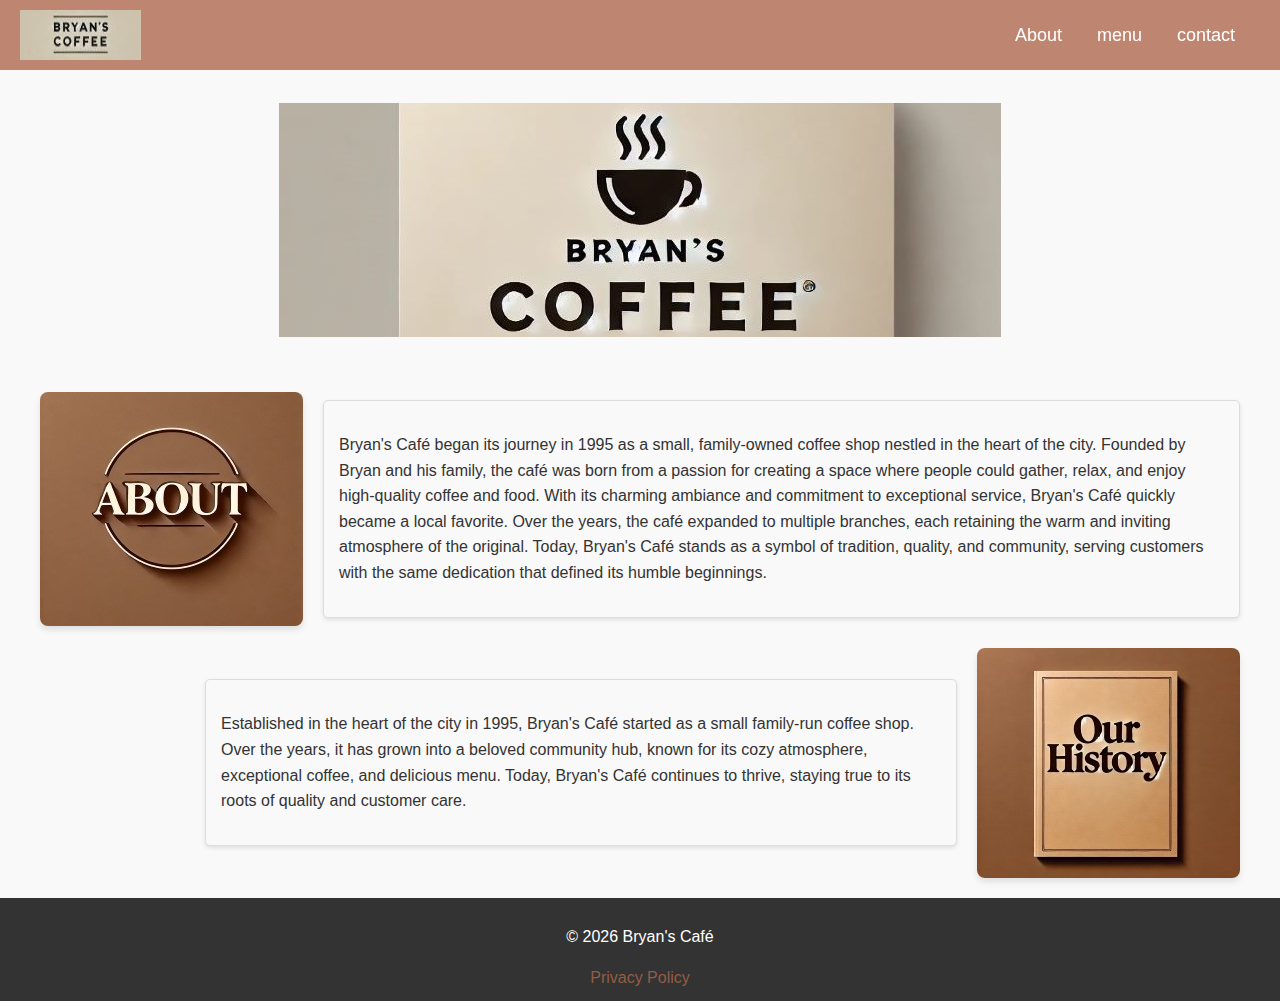
<file: index.html>
<!-- Project: bryanCoffee -->
<!DOCTYPE html>
<html lang="en">
<head>
    <meta charset="UTF-8">
    <meta name="viewport" content="width=device-width, initial-scale=1.0">
    <title>Bryan's Coffe</title>
    <link rel="stylesheet" href="styles.css">
    <script src="script.js" defer></script>
</head>
<body>
    <!-- Navigation -->
    <header>
        <div class="logo">
            <img src="logo.jpg" alt="Bryan's Café Logo" width="121" height="43">
        </div>
        <nav>
            <ul>
                <li><a href="index.html">About</a></li>
                <li><a href="menu.html">menu</a></li>
                <li><a href="contact.html">contact</a></li>
            </ul>
        </nav>
    </header>
  
    <!-- Banner Section -->
    <div class="banner">
        <img src="banner.jpg" alt="Bryan's Café Banner" width="722" height="234">
    </div>
   <!-- Main Section -->
    <main>
        <!-- About Section -->
        <section class="about">
            <img src="about.jpg" alt="About Image" width="263" height="234">
            <div class="text-box">
                <p>
                    Bryan's Café began its journey in 1995 as a small, family-owned coffee shop nestled in the heart of the city.
                    Founded by Bryan and his family, the café was born from a passion for creating a space where people could
                    gather, relax, and enjoy high-quality coffee and food. With its charming ambiance and commitment to
                    exceptional service, Bryan's Café quickly became a local favorite. Over the years, the café expanded to
                    multiple branches, each retaining the warm and inviting atmosphere of the original. Today, Bryan's Café
                    stands as a symbol of tradition, quality, and community, serving customers with the same dedication that
                    defined its humble beginnings.
                </p>
            </div>
        </section>

        <!-- History Section -->
        <section class="history">
            <img src="our history.jpg" alt="History Image" width="263" height="230">
            <div class="text-box">
                <p>
                    Established in the heart of the city in 1995, Bryan's Café started as a small family-run coffee shop. Over
                    the years, it has grown into a beloved community hub, known for its cozy atmosphere, exceptional coffee,
                    and delicious menu. Today, Bryan's Café continues to thrive, staying true to its roots of quality and
                    customer care.
                </p>
            </div>
        </section>
    </main>

    <!-- Footer -->
    <footer>
        <p>&copy; <span id="year"></span> Bryan's Café</p>
        <a href="privacy.html" target="_blank">Privacy Policy</a>
    </footer>
</body>
</html>
</file>
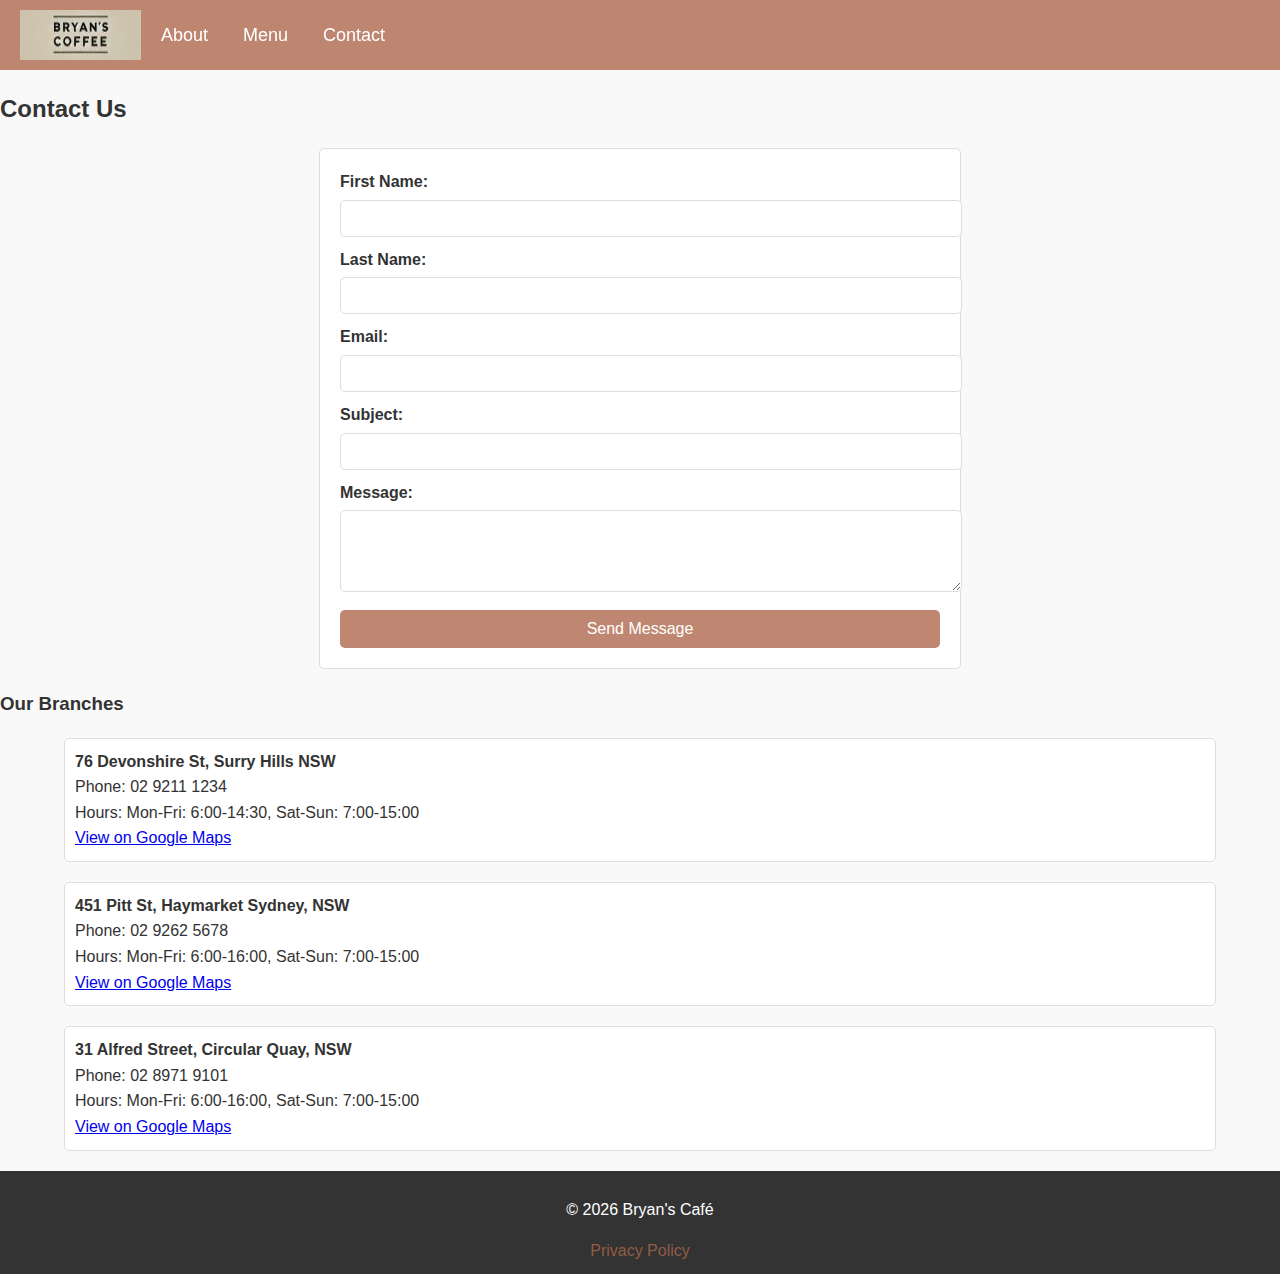
<file: contact.html>
<!-- Contact Page for Bryan's Café -->
<!DOCTYPE html>
<html lang="en">
<head>
    <meta charset="UTF-8">
    <meta name="viewport" content="width=device-width, initial-scale=1.0">
    <title>Contact</title>
    <link rel="stylesheet" href="styles.css">
    <script src="script.js" defer></script>
</head>
<body>
    <!-- Navigation -->
    <header>
        <nav>
            <div class="logo">
                <img src="logo.jpg" alt="Bryan's Café Logo" width="121" height="43">
            </div>
            <ul>
                <li><a href="index.html">About</a></li>
                <li><a href="menu.html">Menu</a></li>
                <li><a href="contact.html">Contact</a></li>
            </ul>
        </nav>
    </header>

    <!-- Main Section -->
    <main id="contact">
        <h2>Contact Us</h2>

        <!-- Inquiry Form -->
        <form action="#" method="post">
            <label for="first-name">First Name:</label>
            <input type="text" id="first-name" name="first-name" required>

            <label for="last-name">Last Name:</label>
            <input type="text" id="last-name" name="last-name" required>

            <label for="email">Email:</label>
            <input type="email" id="email" name="email" required>

            <label for="subject">Subject:</label>
            <input type="text" id="subject" name="subject" required>

            <label for="message">Message:</label>
            <textarea id="message" name="message" rows="4" required></textarea>

            <button type="submit">Send Message</button>
        </form>

        <!-- Branch Information -->
        <section class="branches">
    <h3>Our Branches</h3>
    <ul>
        <li>
            <strong>76 Devonshire St, Surry Hills NSW</strong><br>
            Phone: 02 9211 1234<br>
            Hours: Mon-Fri: 6:00-14:30, Sat-Sun: 7:00-15:00<br>
            <a href="https://www.google.com/maps?q=76+Devonshire+St,+Surry+Hills+NSW" target="_blank">View on Google Maps</a>
        </li>
        <li>
            <strong>451 Pitt St, Haymarket Sydney, NSW</strong><br>
            Phone: 02 9262 5678<br>
            Hours: Mon-Fri: 6:00-16:00, Sat-Sun: 7:00-15:00<br>
            <a href="https://www.google.com/maps?q=451+Pitt+St,+Haymarket+Sydney,+NSW" target="_blank">View on Google Maps</a>
        </li>
        <li>
            <strong>31 Alfred Street, Circular Quay, NSW</strong><br>
            Phone: 02 8971 9101<br>
            Hours: Mon-Fri: 6:00-16:00, Sat-Sun: 7:00-15:00<br>
            <a href="https://www.google.com/maps?q=31+Alfred+Street,+Circular+Quay,+NSW" target="_blank">View on Google Maps</a>
        </li>
    </ul>
</section>

    </main>

    <!-- Footer -->
    <footer>
        <p>&copy; <span id="year"></span> Bryan's Café</p>
        <a href="privacy.html" target="_blank">Privacy Policy</a>
    </footer>
</body>
</html>
</file>
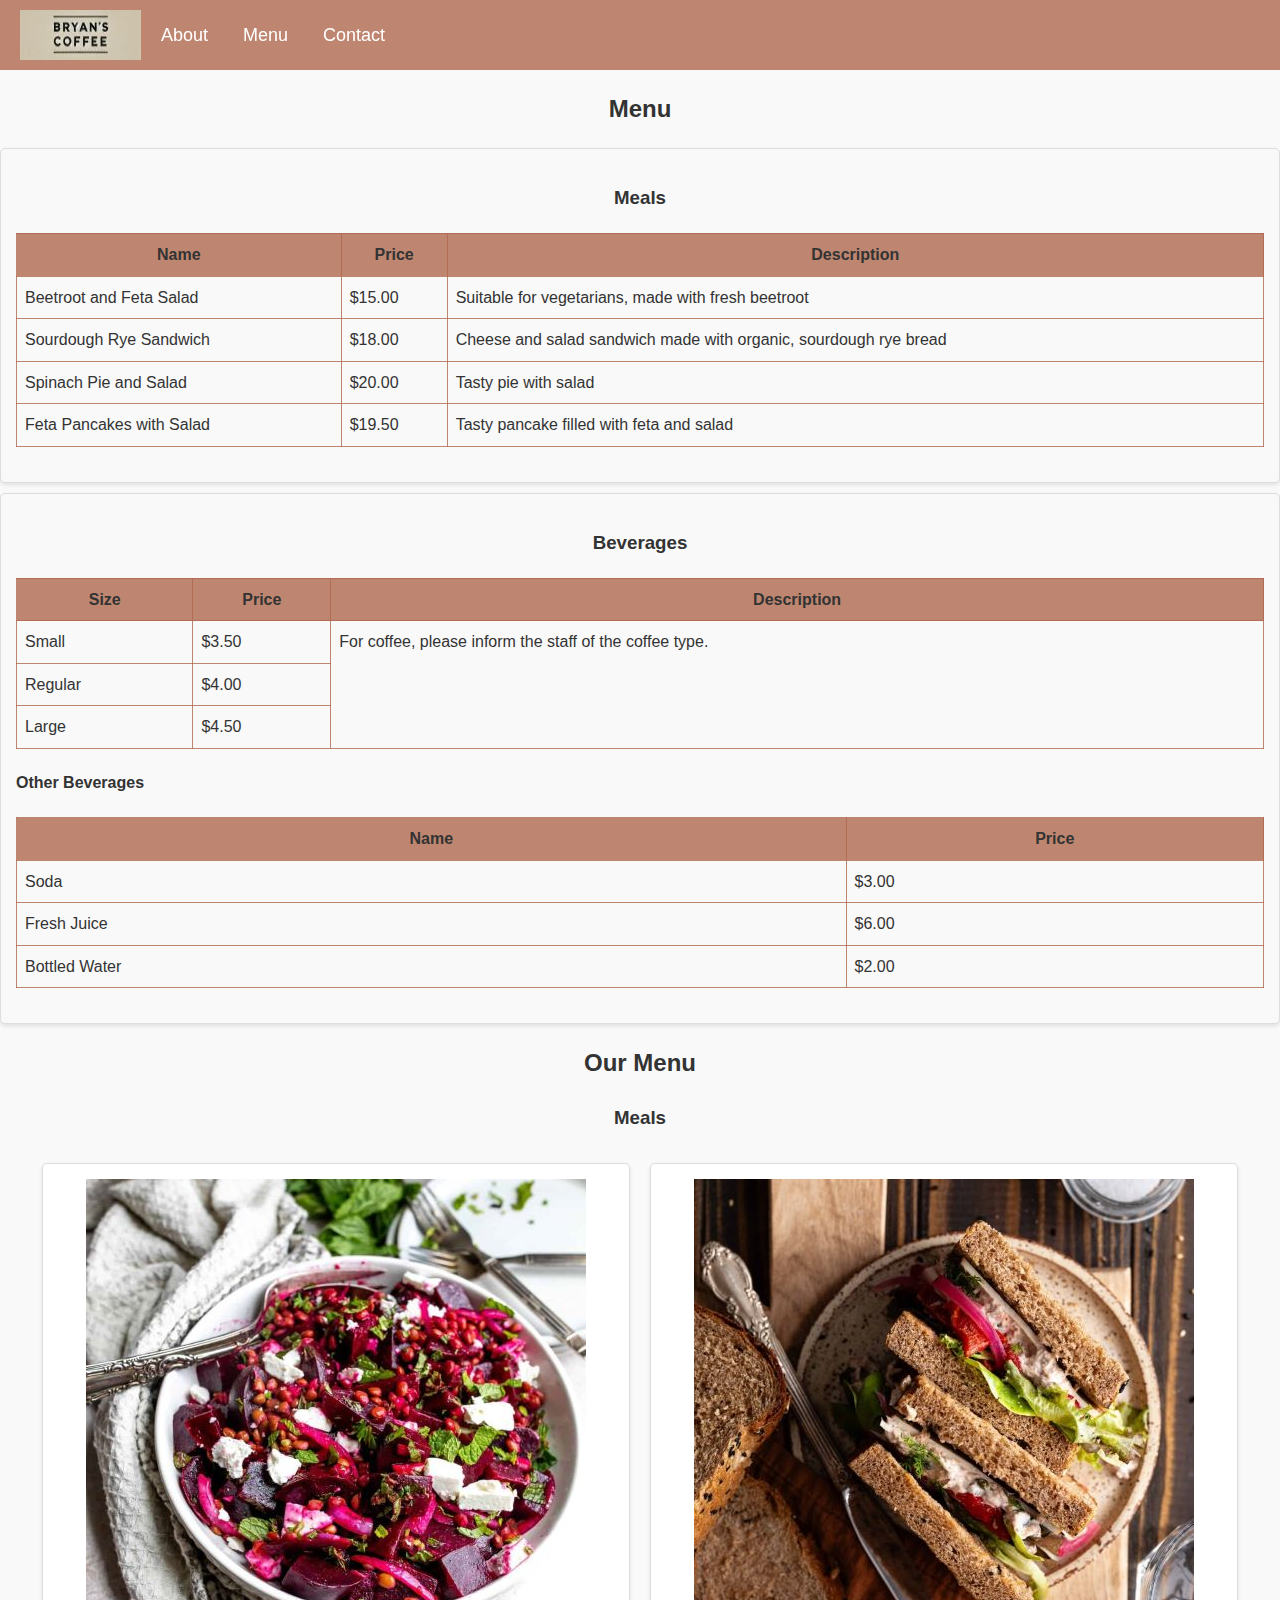
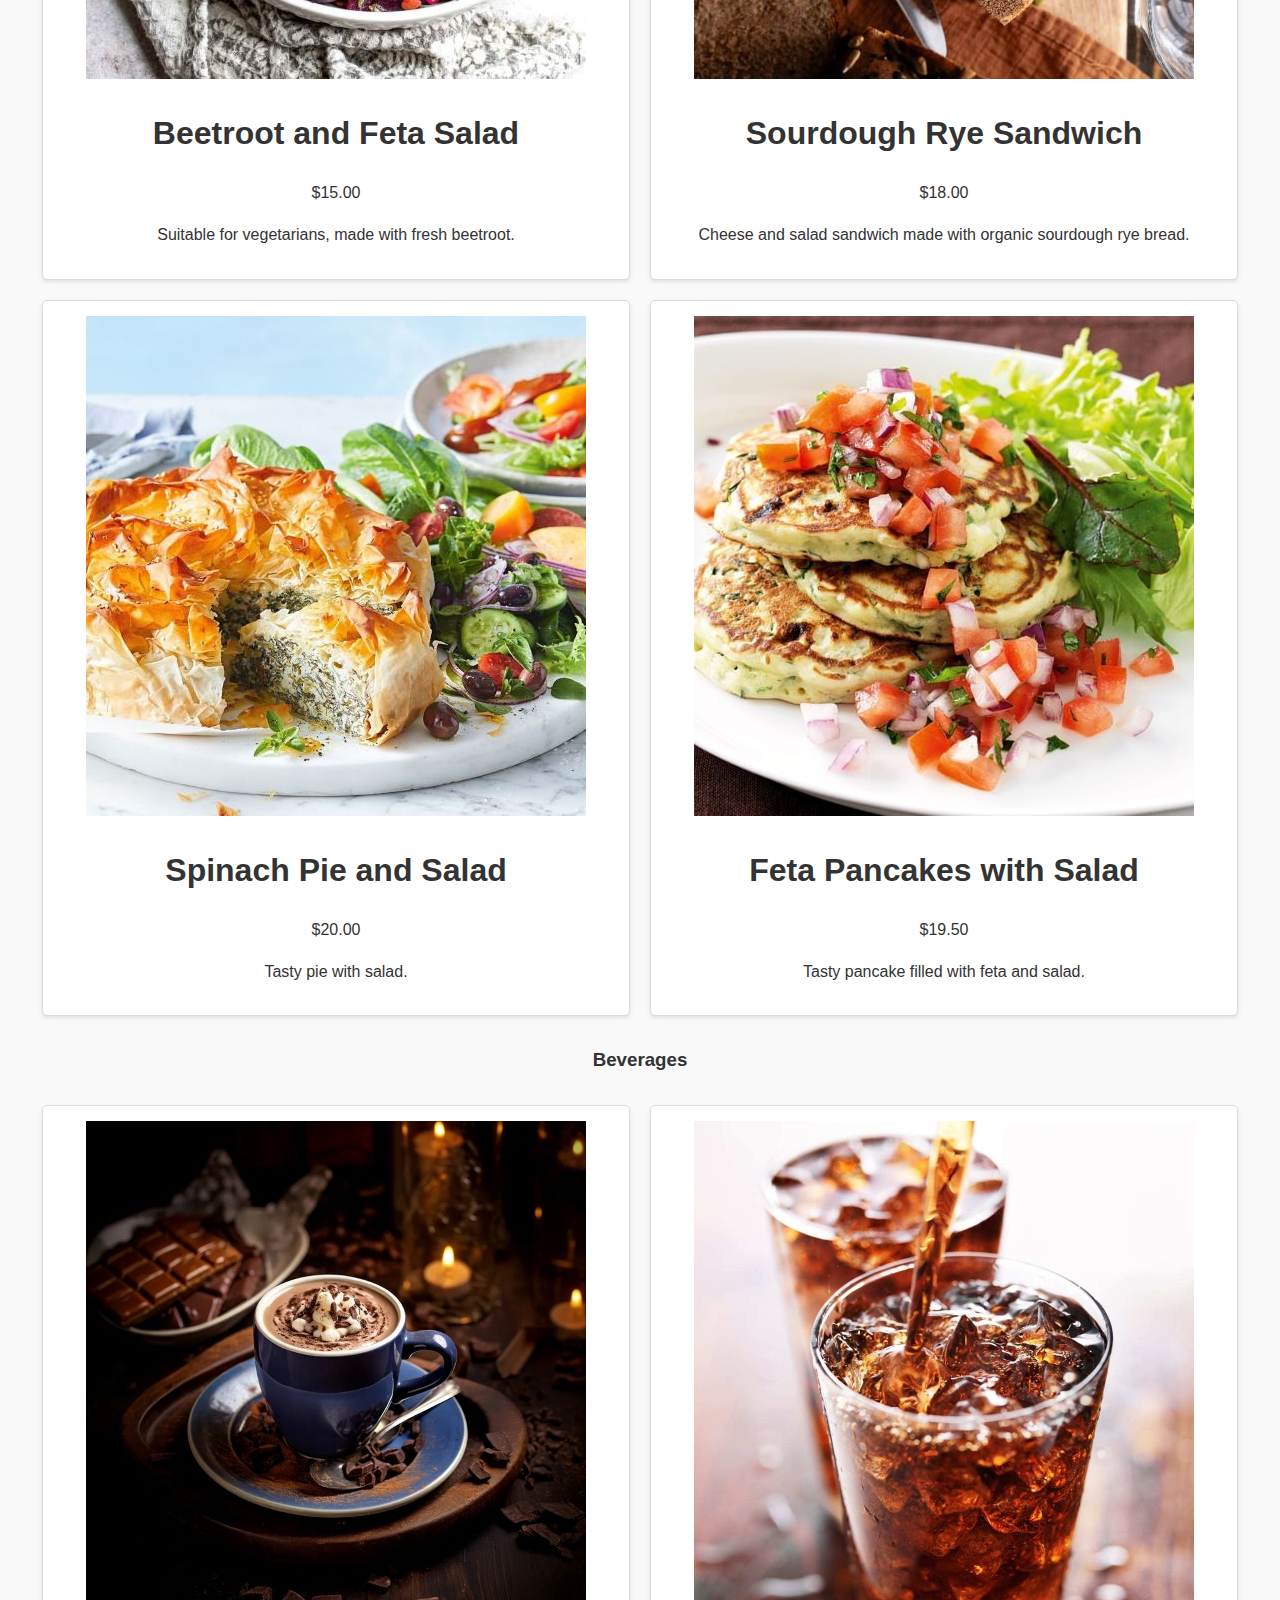
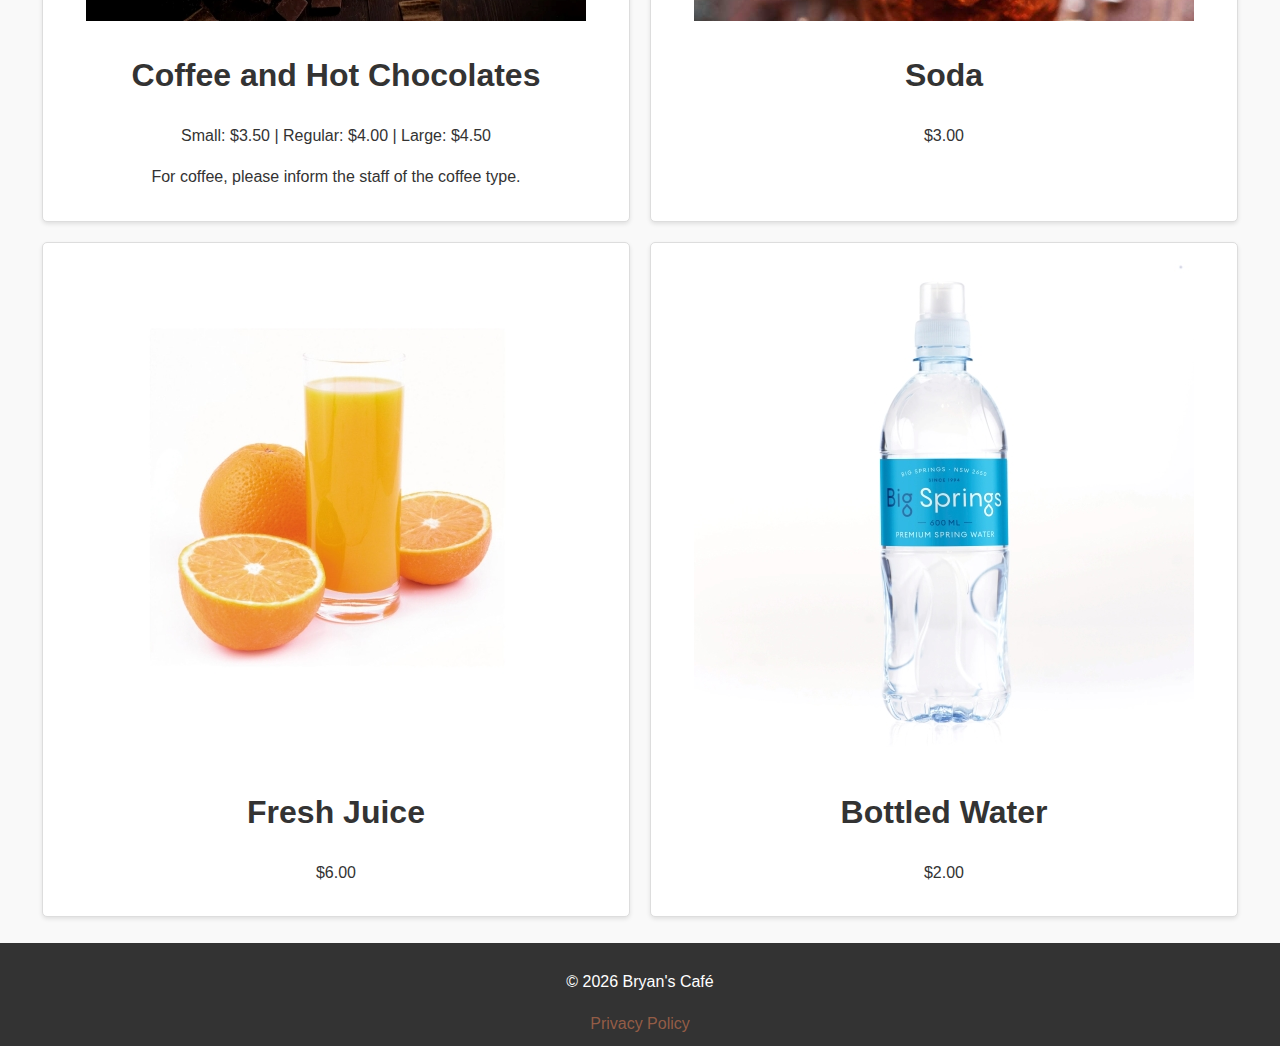
<file: menu.html>
<!-- Menu Page for Bryan's Café -->
<!DOCTYPE html>
<html lang="en">
<head>
    <meta charset="UTF-8">
    <meta name="viewport" content="width=device-width, initial-scale=1.0">
    <title>Menu</title>
    <link rel="stylesheet" href="styles.css">
    <script src="script.js" defer></script>
</head>
<body>
    <!-- Navigation -->
    <header>
        <nav>
            <div class="logo">
                <img src="logo.jpg" alt="Bryan's Café Logo" width="121" height="43">
            </div>
            <ul>
                <li><a href="index.html">About</a></li>
                <li><a href="menu.html">Menu</a></li>
                <li><a href="contact.html">Contact</a></li>
            </ul>
        </nav>
    </header>

    <section id="menu">
        <h2>Menu</h2>
    
        <div class="text-box">
            <h3>Meals</h3>
            <table>
                <thead>
                    <tr>
                        <th>Name</th>
                        <th>Price</th>
                        <th>Description</th>
                    </tr>
                </thead>
                <tbody>
                    <tr>
                        <td>Beetroot and Feta Salad</td>
                        <td>$15.00</td>
                        <td>Suitable for vegetarians, made with fresh beetroot</td>
                    </tr>
                    <tr>
                        <td>Sourdough Rye Sandwich</td>
                        <td>$18.00</td>
                        <td>Cheese and salad sandwich made with organic, sourdough rye bread</td>
                    </tr>
                    <tr>
                        <td>Spinach Pie and Salad</td>
                        <td>$20.00</td>
                        <td>Tasty pie with salad</td>
                    </tr>
                    <tr>
                        <td>Feta Pancakes with Salad</td>
                        <td>$19.50</td>
                        <td>Tasty pancake filled with feta and salad</td>
                    </tr>
                </tbody>
            </table>
        </div>
        <div class="text-box">
            <h3>Beverages</h3>
            <table>
                <thead>
                <tr>
                    <th>Size</th>
                    <th>Price</th>
                    <th>Description</th>
                </tr>
                </thead>
                <tbody>
                <tr>
                    <td>Small</td>
                    <td>$3.50</td>
                    <td rowspan="3">For coffee, please inform the staff of the coffee type.</td>
                </tr>
                <tr>
                    <td>Regular</td>
                    <td>$4.00</td>
                </tr>
                <tr>
                    <td>Large</td>
                    <td>$4.50</td>
                </tr>
                </tbody>
            </table>
            <h4>Other Beverages</h4>
        <table>
            <thead>
                <tr>
                    <th>Name</th>
                    <th>Price</th>
                </tr>
            </thead>
            <tbody>
                <tr>
                    <td>Soda</td>
                    <td>$3.00</td>
                </tr>
                <tr>
                    <td>Fresh Juice</td>
                    <td>$6.00</td>
                </tr>
                <tr>
                    <td>Bottled Water</td>
                    <td>$2.00</td>
                </tr>
            </tbody>
        </table>
        </div>
    </section>
    <!-- Main Section -->
    <main id="menu">
        <h2>Our Menu</h2>

        <!-- Meals Section -->
        <section class="meals">
            <h3>Meals</h3>
            <ul>
                <li>
                    <img src="beetroot and feta salad.jpg" alt="Beetroot and Feta Salad">
                    <h1> <strong>Beetroot and Feta Salad</strong> </h1>
                    <p>$15.00</p>
                    <p>Suitable for vegetarians, made with fresh beetroot.</p>
                </li>
                <li>
                    <img src="Sourdough Rye Sandwich.jpg" alt="Sourdough Rye Sandwich">
                    <h1> <strong>Sourdough Rye Sandwich</strong> </h1>
                    <p>$18.00</p>
                    <p>Cheese and salad sandwich made with organic sourdough rye bread.</p>
                </li>
                <li>
                    <img src="Spinach Pie and Salad.jpg" alt="Spinach Pie and Salad">
                    <h1> <strong>Spinach Pie and Salad</strong> </h1>
                    <p>$20.00</p>
                    <p>Tasty pie with salad.</p>
                </li>
                <li>
                    <img src="spinach-and-feta-pancakes.jpg" alt="Feta Pancakes with Salad">
                    <h1> <strong>Feta Pancakes with Salad</strong> </h1>
                    <p>$19.50</p>
                    <p>Tasty pancake filled with feta and salad.</p>
                </li>
            </ul>
        </section>

        <!-- Beverages Section -->
        <section class="beverages">
            <h3>Beverages</h3>
            <ul>
                <li>
                    <img src="Coffee.jpg" alt="Coffee and Hot Cholate">
                    <h1> <strong>Coffee and Hot Chocolates</strong> </h1>
                    <p>Small: $3.50 | Regular: $4.00 | Large: $4.50</p>
                    <p>For coffee, please inform the staff of the coffee type.</p>
                </li>
                <li>
                    <img src="soda.jpg" alt="Soda">
                    <h1> <strong>Soda</strong> </h1>
                    <p>$3.00</p>
                </li>
                <li>
                    <img src="Juice.jpg" alt="Fresh Juice">
                    <h1> <strong>Fresh Juice</strong> </h1>
                    <p>$6.00</p>
                </li>
                <li>
                    <img src="water.jpg" alt="water">
                    <h1> <strong>Bottled Water</strong> </h1>
                    <p>$2.00</p>
                </li>
            </ul>
        </section>
    </main>

    <!-- Footer -->
    <footer>
        <p>&copy; <span id="year"></span> Bryan's Café</p>
        <a href="privacy.html" target="_blank">Privacy Policy</a>
    </footer>
</body>
</html>
</file>
<file: styles.css>
/* General Styles */
body {
    font-family: Arial, sans-serif;
    margin: 0;
    padding: 0;
    box-sizing: border-box;
    line-height: 1.6;
    background-color: #f9f9f9;
    color: #333;
}

header {
    background-color: #af684ccb;
    color: #fff;
    padding: 10px 0;
    position: sticky;
    top: 0;
    z-index: 1000;
    display: flex;
    align-items: center;
    justify-content: space-between;
}

header .logo {
    display: flex;
    align-items: center;
    margin-left: 20px;
}

header .logo img {
    height: 50px;
    margin-right: 10px;
}

nav {
    display: flex;
    justify-content: space-between;
    align-items: center;
    margin-right: 20px;
}

nav a {
    color: #fff;
    text-decoration: none;
    margin-right: 15px;
    font-size: 18px;
}

nav ul {
    list-style: none;
    display: flex;
    margin: 0;
    padding: 0;
}

nav ul li {
    margin: 0 10px;
}

/* Banner Styles */
.banner {
    height: 300px;
    display: flex;
    justify-content: center;
    align-items: center;
    color: #fff;
    text-shadow: 2px 2px 4px rgba(0, 0, 0, 0.7);
}

.banner h1 {
    font-size: 3rem;
}

/* About Section */
.about {
    display: flex;
    flex-direction: row;
    align-items: center;
    gap: 20px;
    margin: 20px auto;
    max-width: 1200px;
}

.about img {
    max-width: 40%;
    height: auto;
    border-radius: 8px;
    box-shadow: 0 4px 6px rgba(0, 0, 0, 0.1);
}

.about-text {
    max-width: 60%;
    text-align: justify;
}

.about-text p {
    line-height: 1.8;
    font-size: 1rem;
}

/* History Section */
.history {
    display: flex;
    flex-direction: row;
    align-items: center;
    gap: 20px;
    margin: 20px auto;
    max-width: 1200px;
}

.history img {
    max-width: 40%;
    height: auto;
    border-radius: 8px;
    box-shadow: 0 4px 6px rgba(0, 0, 0, 0.1);
}

.history-text {
    max-width: 60%;
    text-align: justify;
}

.history-text p {
    line-height: 1.8;
    font-size: 1rem;
}

/* Footer */
footer {
    background: #333;
    color: #fff;
    text-align: center;
    padding: 10px 0;
    position: relative;
    bottom: 0;
    width: 100%;
}

footer a {
    color: #af684ccb;
    text-decoration: none;
}
table {
    width: 100%;
    border-collapse: collapse;
    margin: 20px 0;
    font-size: 16px;
    text-align: left;
}

table th, table td {
    border: 1px solid #af684ccb;
    padding: 8px;
}

table th {
    background-color: #af684ccb;
    font-weight: bold;
    text-align: center;
}

table td {
    vertical-align: top;
}

/* Menu Page */
#menu h2, #menu h3 {
    text-align: center;
    margin-bottom: 20px;
}

#menu ul {
    list-style: none;
    padding: 0;
    display: flex;
    flex-wrap: wrap;
    justify-content: center;
}

#menu ul li {
    background: #fff;
    margin: 10px;
    padding: 15px;
    border: 1px solid #ddd;
    flex: 1 1 calc(45% - 20px);
    max-width: calc(45% - 20px);
    box-shadow: 0 2px 4px rgba(0, 0, 0, 0.1);
    border-radius: 5px;
    text-align: center;
}

/* Contact Page */
#contact form {
    max-width: 600px;
    margin: 20px auto;
    padding: 20px;
    background: #fff;
    border: 1px solid #ddd;
    border-radius: 5px;
}

#contact label {
    display: block;
    margin-bottom: 5px;
    font-weight: bold;
}

#contact input, #contact textarea {
    width: 100%;
    padding: 10px;
    margin-bottom: 10px;
    border: 1px solid #ddd;
    border-radius: 5px;
}

#contact button {
    display: block;
    width: 100%;
    padding: 10px;
    background: #af684ccb;
    color: #fff;
    border: none;
    border-radius: 5px;
    font-size: 16px;
    cursor: pointer;
}

#contact button:hover {
    background: af684ccb;
}

.branches ul {
    list-style: none;
    padding: 0;
    width: 90%;
    margin: auto;
}

.branches ul li {
    margin-bottom: 20px;
    padding: 10px;
    background: #fff;
    border: 1px solid #ddd;
    border-radius: 5px;
}
.text-box {
    border: 1px solid #9e694a;
    padding: 15px;
    margin: 10px 0;
    background-color: #ffffff;
    border-radius: 5px;
    box-shadow: 0 2px 4px rgba(0, 0, 0, 0.1);
}
.text-box {
    border: 1px solid #ddd;
    padding: 15px;
    margin: 10px 0;
    background-color: #f9f9f9;
    border-radius: 5px;
    box-shadow: 0 2px 4px rgba(0, 0, 0, 0.1);
}

.history {
    display: flex;
    flex-direction: row-reverse;
    align-items: center;
    gap: 20px;
    margin: 20px auto;
    max-width: 1200px;
}

.history img {
    max-width: 40%;
    height: auto;
    border-radius: 8px;
    box-shadow: 0 4px 6px rgba(0, 0, 0, 0.1);
}

.history .text-box {
    max-width: 60%;
}
</file>
